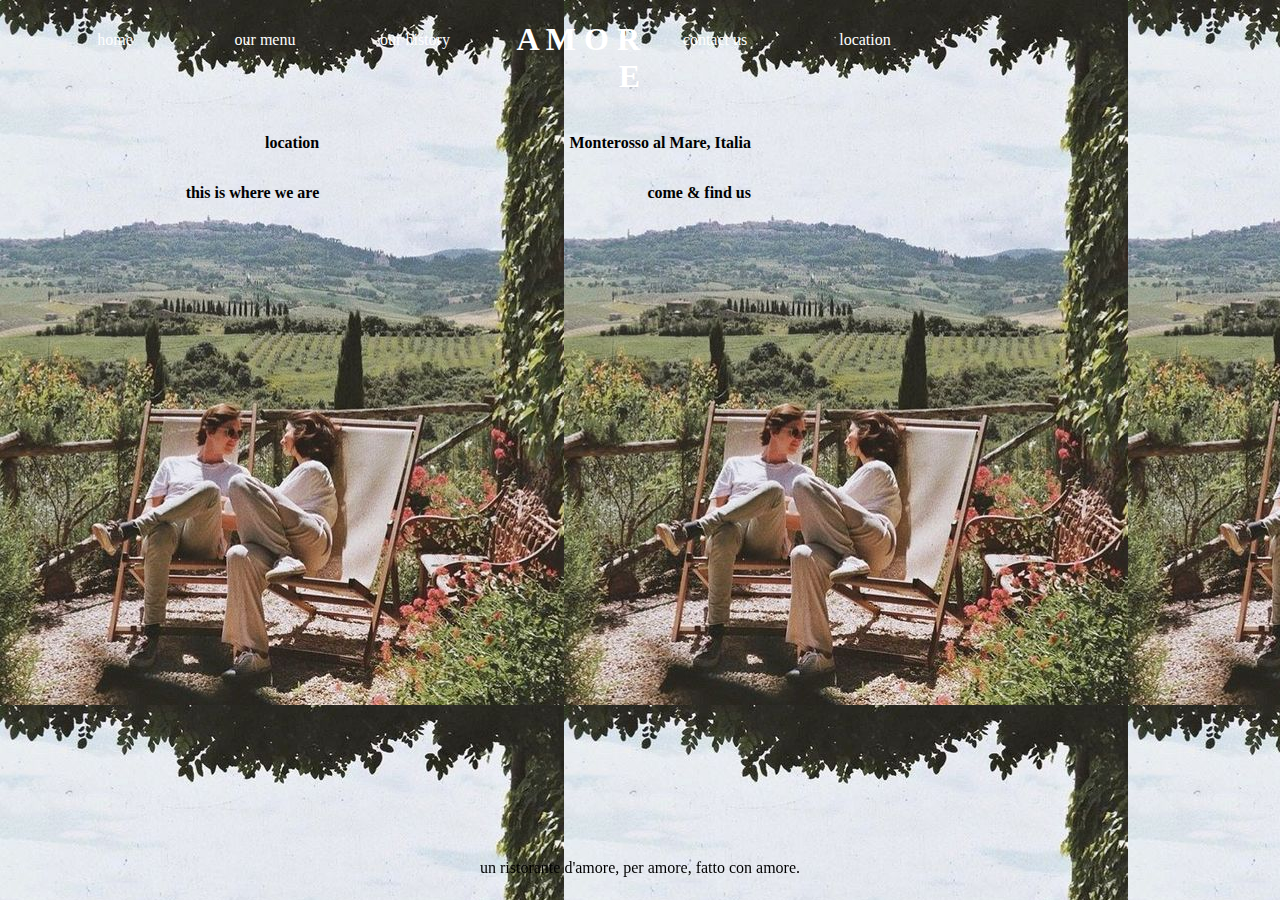
<file: hh.html>
<html>
        <link rel="stylesheet" href="eu.css">

                            <div class="blah" blah>
                                    <div class="collapse navbar-collapse" id="bs-example-navbar-collapse-1">
                                            <nav>
                                              <ul class="nav navbar-nav" id="menu">
                                            <li> <a href="index.html">home </a> </li>    
                                              <li> <a href="jj.html"> our menu </a> </li> 
                                              <li> <a href="kk.html"> our history </a> </li>  
                                              <div> <li><h1><b>A M O R E</b></h1></div>
                                              <li> <a href="mm.html">contact us </a> </li> 
                                              <li> <a href="hh.html"> location </a> </li> 
                                              </ul>
                                            </nav>
                                            </div>
                    </head>
                    <body>
                            <body class="she"> 
                            <table style="width:100%">
                                    <table style="width:60%">
                                            <tr>
                                              <th>location</th>
                                              <th>Monterosso al Mare, Italia</th>
                                            </tr>
                                            <tr>
                                                <th>this is where we are</th>
                                                <th>come & find us</th>
                                            </tr>
                                        </table>
                                        <div>
                                        <iframe src="https://www.google.com/maps/embed?pb=!1m18!1m12!1m3!1d11451.567655761706!2d9.639983339296895!3d44.14747321271183!2m3!1f0!2f0!3f0!3m2!1i1024!2i768!4f13.1!3m3!1m2!1s0x12d4ee1b7eca3573%3A0x3c02e4311a909756!2s19016+Monterosso+al+Mare%2C+SP%2C+Italy!5e0!3m2!1sen!2sus!4v1559609924241!5m2!1sen!2sus" width="600" height="450" frameborder="0" style="border:0" allowfullscreen></iframe>
                                        </div>
                                    </body>
                                    <style>
                                      .footer p{
                                        position: fixed;
                                       center: 0;
                                        bottom: 0;
                                        height: 25px;
                                        width: 100%;
                                        color: black;
                                        text-align: center;
                                      }
                                      </style>
                                      <div class="footer">
                                        <p>un ristorante d'amore, per amore,
                                          fatto con amore.</p>
                                      </div>
                    </html>
</head>
</html>
</file>
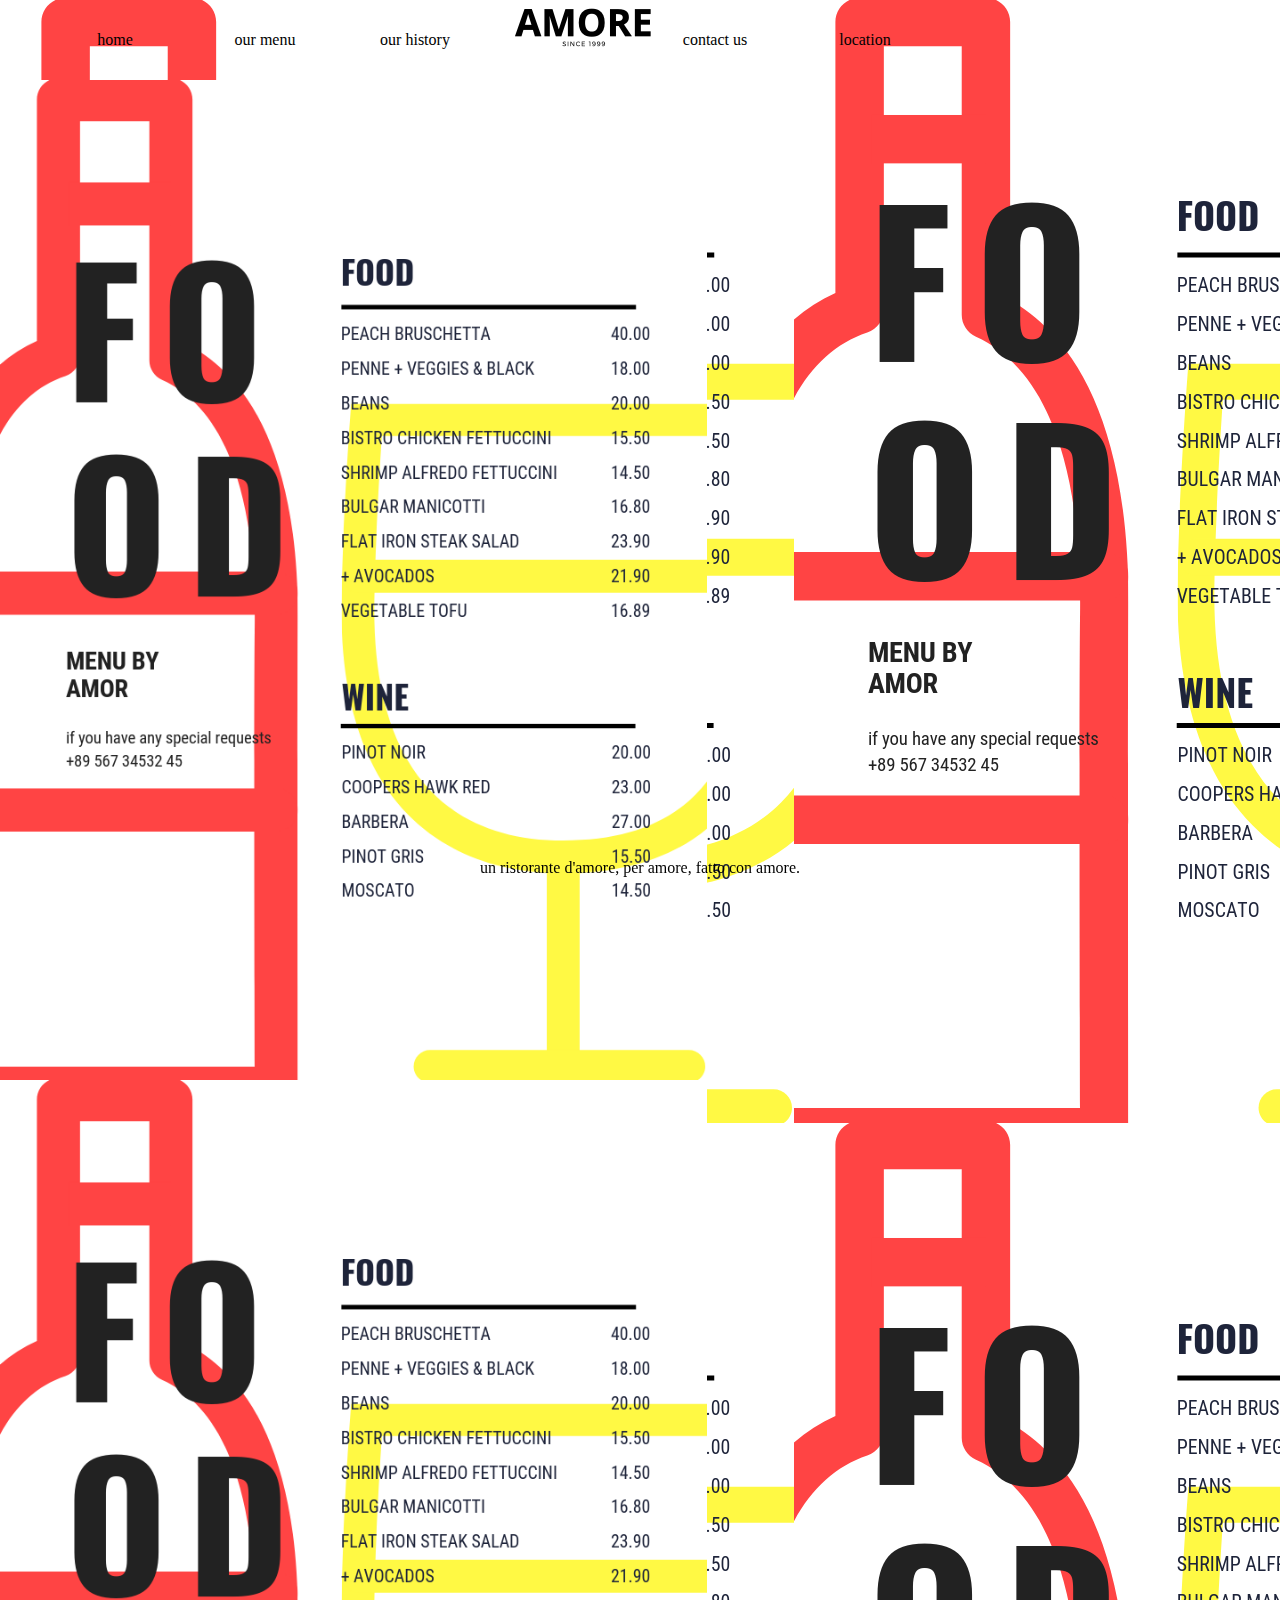
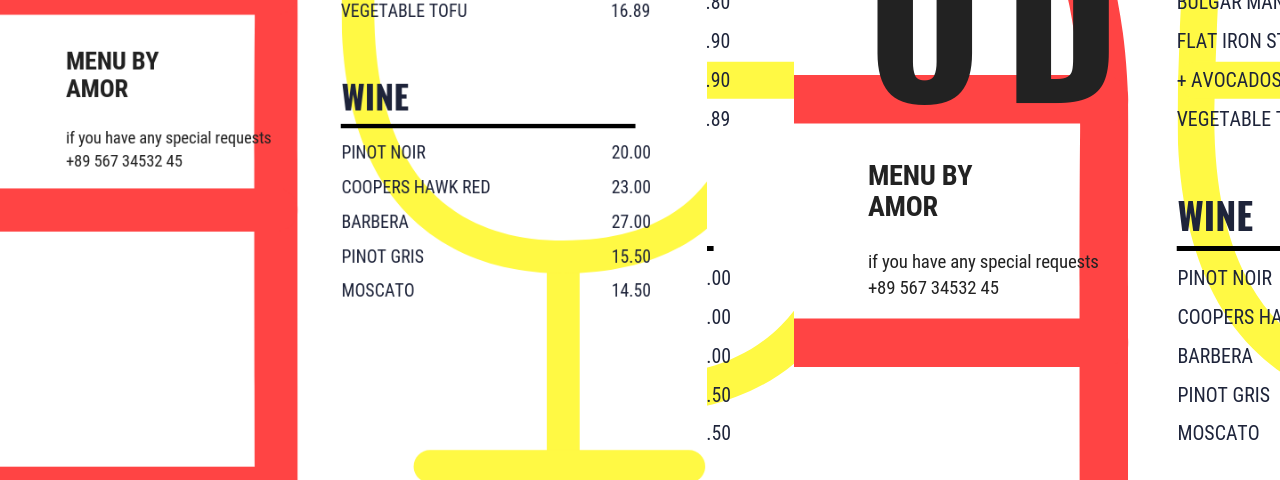
<file: jj.html>
<html>
                <link rel="stylesheet" href="kkl.css">
        <div class="blah" blah>
                <div class="collapse navbar-collapse" id="bs-example-navbar-collapse-1">
                        <nav>
                          <ul class="nav navbar-nav" id="menu">
                        <li> <a href="index.html">home </a> </li>    
                          <li> <a href="jj.html"> our menu </a> </li> 
                          <li> <a href="kk.html"> our history </a> </li>  
                          <div> <li><img src="zz.png" height="50px";width="40px"; float="center";></li> </div>
                          <li> <a href="mm.html">contact us </a> </li> 
                          <li> <a href="hh.html"> location </a> </li> 
                          </ul>
                        </nav>
                        </div>
</head>
<body>
        <body class="she"> 
        <img src="FOOD.png" height="1000px";width="990px";float="right";>
        <img src="FOOD.png" height="1000px";width="990px";float="left";>

</body>
<style>
        .footer p{
          position: fixed;
         center: 0;
          bottom: 0;
          height: 25px;
          width: 100%;
          color: black;
          text-align: center;
        }
        div p {
          
        }
        </style>
        <div class="footer">
          <p>un ristorante d'amore, per amore,
            fatto con amore.</p>
        </div>

</html>
</file>
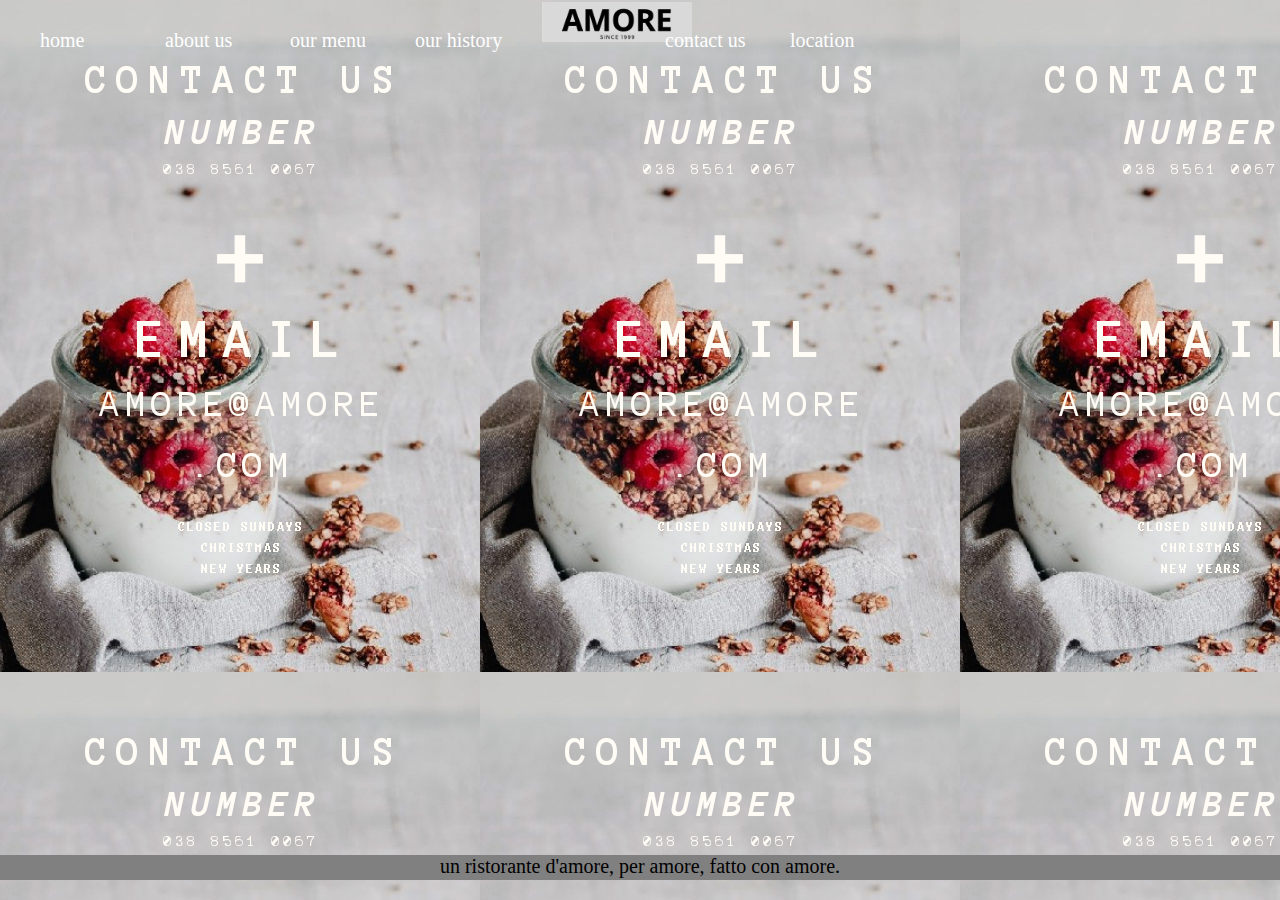
<file: mm.html>
<html>
            <link rel="stylesheet" href="rs.css">

           
                            <div class="blah" blah>
                                    <div class="collapse navbar-collapse" id="bs-example-navbar-collapse-1">
                                            <nav>
                                              <ul class="nav navbar-nav" id="menu">
                                            <li> <a href="index.html">home </a> </li>  
                                          <li> <a href=""></a>  </li> 
                                              <li> <a href="#">about us </a> </li>
                                              <li> <a href=""></a>  </li> 
                                              <li> <a href="jj.html"> our menu </a> </li> 
                                              <li> <a href=""></a>  </li> 
                                              <li> <a href="kk.html"> our history </a> </li>  
                                              <div> <li><img src="zx.png" height="40px";width="35px"; float="center";></li> </div>
                                              <li> <a href=""></a>  </li> 
                                              <li> <a href="mm.html">contact us </a> </li> 
                                              <li> <a href=""></a>  </li> 
                                              <li> <a href="hh.html"> location </a> </li> 
                                              </ul>
                                            </nav>
                                            </div>
                    </head>
                <div> 
                  <body>
                            <body class="she"> 
                                    <iframe src="https://www.google.com/maps/embed?pb=!1m18!1m12!1m3!1d11451.567655761706!2d9.639983339296895!3d44.14747321271183!2m3!1f0!2f0!3f0!3m2!1i1024!2i768!4f13.1!3m3!1m2!1s0x12d4ee1b7eca3573%3A0x3c02e4311a909756!2s19016+Monterosso+al+Mare%2C+SP%2C+Italy!5e0!3m2!1sen!2sus!4v1559609924241!5m2!1sen!2sus" width="600" height="450" frameborder="0" style="border:0" allowfullscreen></iframe>
                            </div>
                        </body>
                                
                  </div> 
                  <style>
                    .footer p{
                      position: fixed;
                     center: 0;
                      bottom: 0;
                      height: 25px;
                      background-color: gray;
                      width: 100%;
                      color: black;
                      text-align: center;
                    }
                    div p {
                      
                    }
                    </style>
                    <div class="footer">
                      <p>un ristorante d'amore, per amore,
                        fatto con amore.</p>
                    </div>
                </head>
</html>
</file>
<file: eu.css>
nav {
                        height: 80px;
                    }
                
                    nav ul {
                
                    }
                    nav  ul li {
                    inset-block: none;
                    list-style-type: none;
                    width: 150px;
                    float: left;
                    text-align: center;
                    font-size: 16px;
                }
                
                nav ul li a {
                    text-decoration: none;
                    color: white;
                    line-height: 80px;
                    text-align: center;
                }
                
                div h1 {
                    text-align: right;
                    color: white;
                }
                
                th {
                     text-align: right;
                }

                th, td {
  padding: 15px;
}
body {
    padding: 0px;
    margin: 0px;
}

                body.she {background-image: url("k.jpg");}
</file>
<file: kkl.css>
nav {
height: 80px;
}

nav ul {

}
nav  ul li {
inset-block: none;
list-style-type: none;
width: 150px;
float: left;
text-align: center;
}

nav ul li a {
text-decoration: none;
color: black;
line-height: 80px;
text-align: center;
}

div p {
text-align: center;
color: black;
float: center;
}
body.she {background-image: url("FOOD.png");}
body {
padding: 0px;
margin: 0px;
}
</file>
<file: rs.css>
nav {
                        height: 80px;
                    }
                
                    nav ul {
                
                    }
                    nav  ul li {
                    inset-block: none;
                    list-style-type: none;
                    width: 125px;
                    float: left;
                    text-align: left;
                    font-size: 20px;
                    color: white;
                }
                
                nav ul li a {
                    text-decoration: none;
                    color: white;
                    line-height: 80px;
                    text-align: left;
                    font-size: 20px;
                }
                
                

                div p {
                    color: white;
                    font-size: 20px;
                    text-align: left;

                }
                div h4{
                    color: white;
                    font-size: 30px;
                    float: center;
                }    div h3 {
                    color: white;
                    font-size: 30px;
                    text-align: left;
                }
                
                div h5 {
                    color: white;
                    font-size: 30px;
                    text-align: left;

                }
                div h2 {
                    color: white;
                    font-size: 30px;
                    text-align: left;
                    margin: 0%;


                } div iframe {
                    align-content: center;

                }
                th {
                     text-align: center;
                }
        div h1{
color: black;
        }


                th, td {
  padding: 30px;
}
body {
    padding: 0px;
    margin: 0px;
}

div img {
    float: left;
    margin-right: 10px;
    margin-bottom: 5px;
    padding: 2px;
}

                body.she {background-image: url("kk.png");}
</file>
